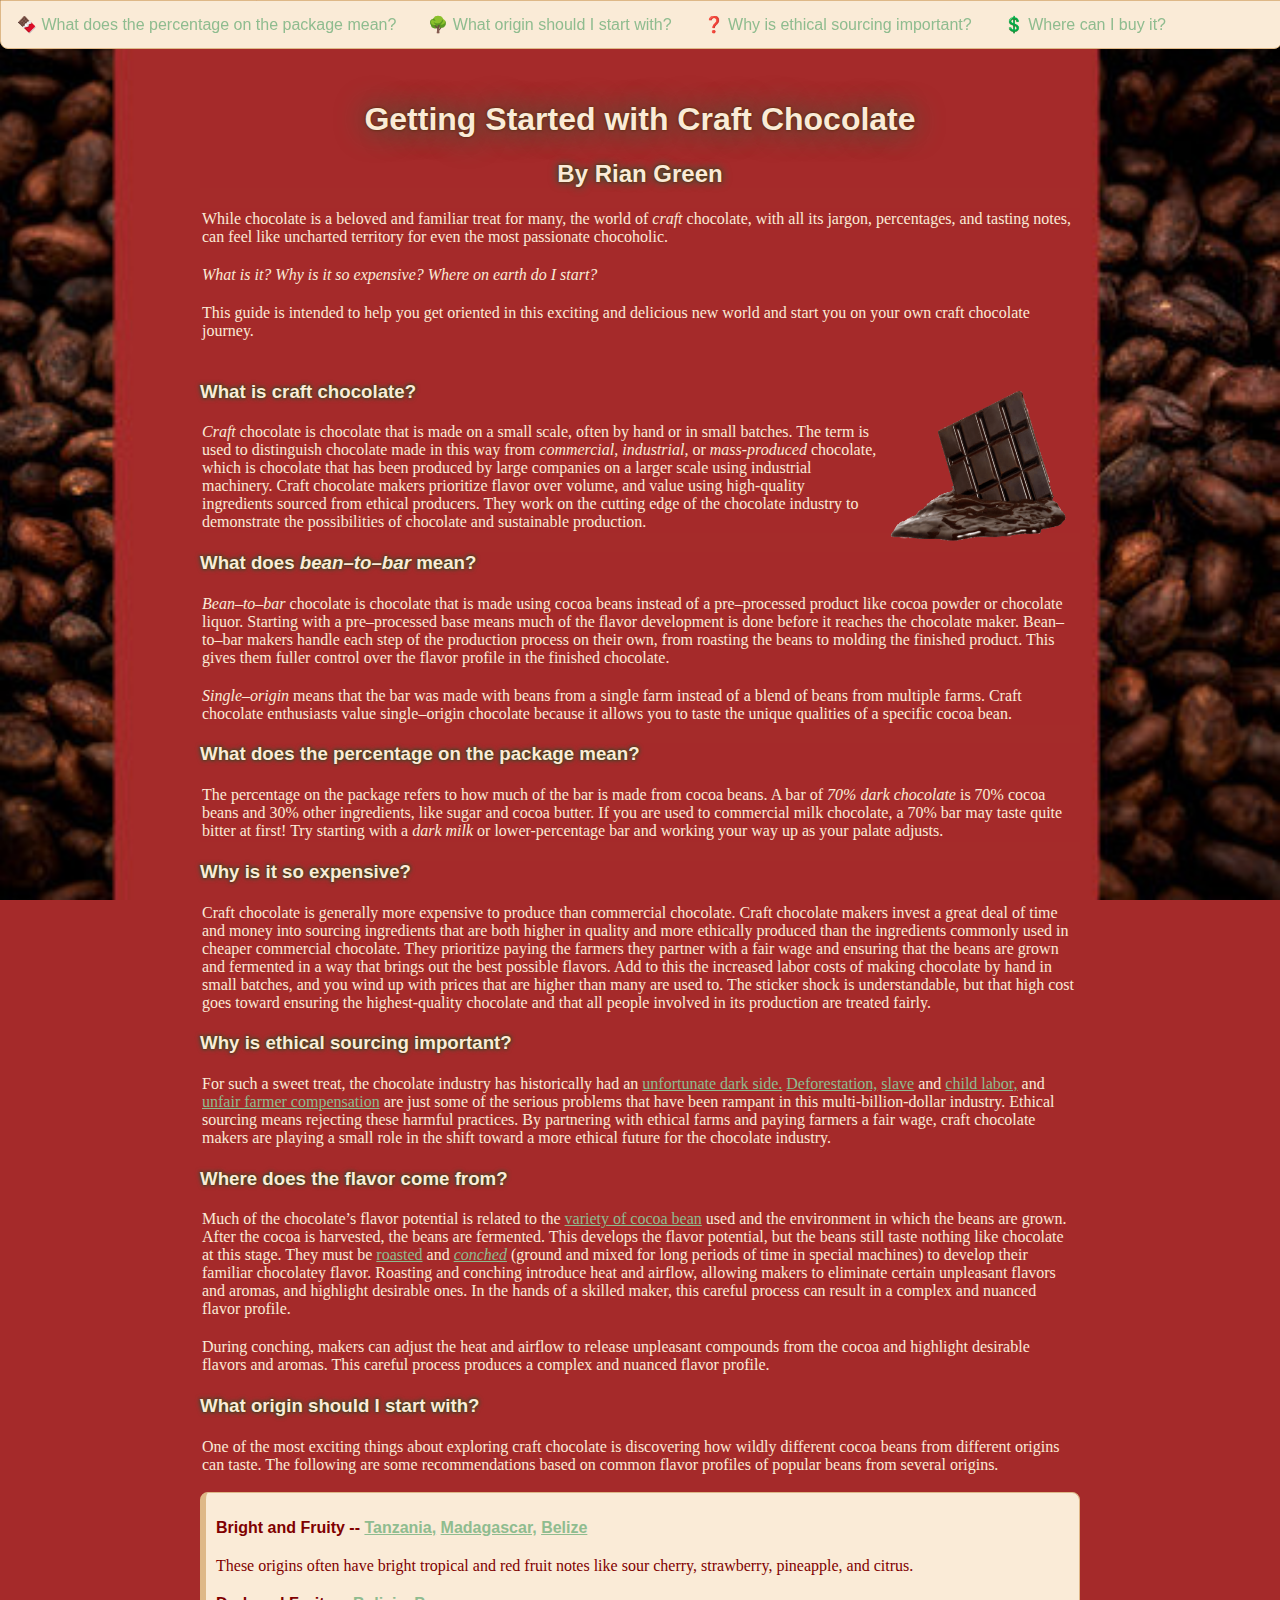
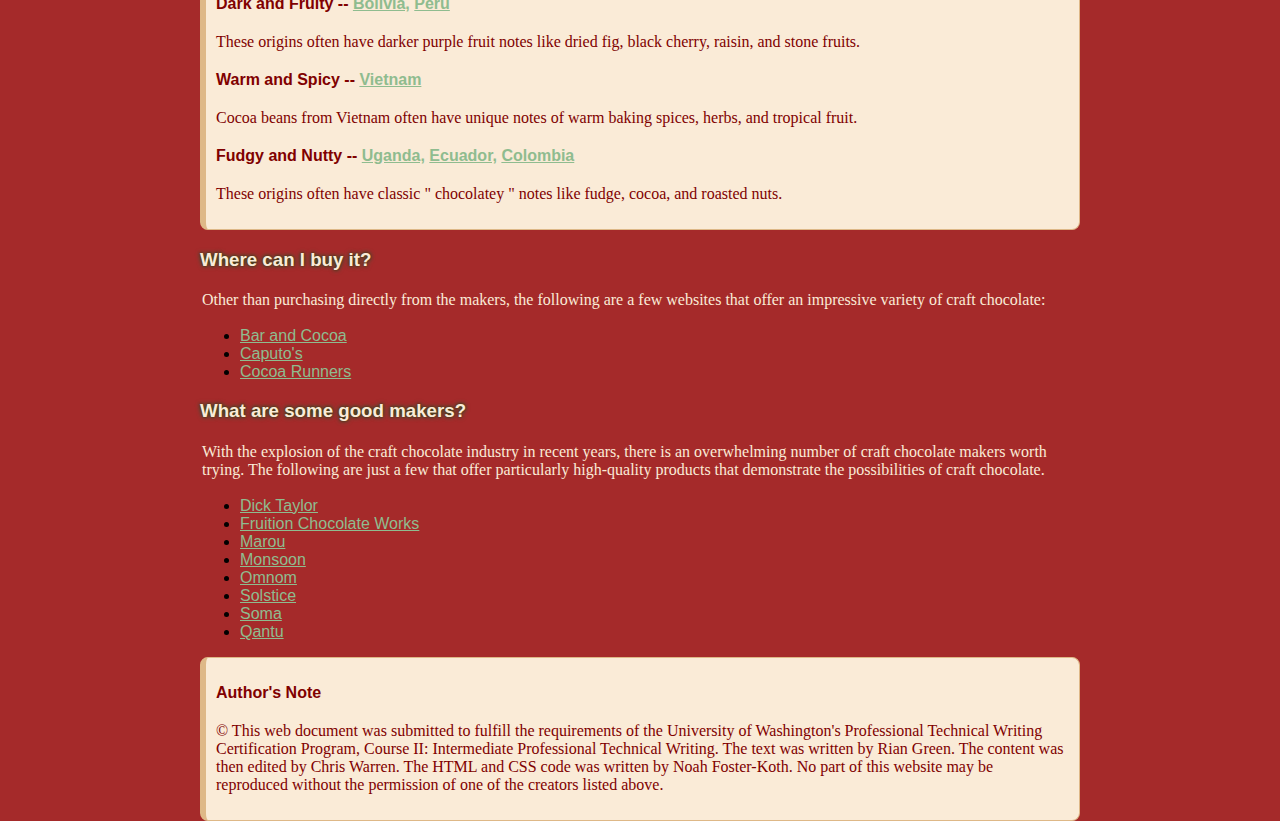
<file: index.html>
<!DOCTYPE html>
<html>
  <head>
    <title>
      Getting Started with Craft Chocolate
    </title>
    <link rel="icon" type="image/x-icon" href="images/favicon.png">
    <link rel="stylesheet" href="styles.css">
    <meta charset="UTF-8">
    <meta name="description" content="Rian Green/Chris Warren/Noah Foster-Koth">
    <meta name="keywords" content="chocolate, origin, craft, international, speciality">
    <meta name="author" content="Noah Foster-Koth">
    <meta name="viewport" content="width=device-width, initial-scale=1.0">
  </head>

  <body>
<p></p>
    <div class="basic">
	<p></p>
	<p></p>
	<p></p>
      <h1>Getting Started with Craft Chocolate</h1>
      <h2>By Rian Green</h2>
    </div>

<div class="topnav">
<a href="#C1">&#127851 What does the percentage on the package mean?</a>
<a href="#C2">&#127795 What origin should I start with?</a> 
<a href="#C3">&#10067 Why is ethical sourcing important?</a>
<a href="#C4">&#128178 Where can I buy it?</a>
</div>
	  
<div class="basic">
	   
<p>While chocolate is a beloved and familiar treat for many, the world of <em>craft</em> chocolate, with all 
	its jargon, percentages, and tasting notes, can feel like uncharted territory for even the most passionate 
	chocoholic.</p>

<p><em>What is it? Why is it so expensive? Where on earth do I start? </em></p>

<p>This guide is intended to help you get oriented in this exciting and delicious new world and start you on your 
	own craft chocolate journey. </p>

<p><img src="images/Chocolate Bar Melting.jpeg" alt="chocolate bar melting" style="float:right;width:200px;height:200px;></p>

</div>
	  
<div class="basic">
<h3>What is craft chocolate? </h3>
<p><em>Craft</em> chocolate is chocolate that is made on a small scale, often by hand or in small batches. The term is used to distinguish chocolate made in this way from <em>commercial, </em><em>industrial,</em> or <em>mass-produced</em> chocolate, which is chocolate that has been produced by large companies on a larger scale using industrial machinery. Craft chocolate makers prioritize flavor over volume, and value using high-quality ingredients sourced from ethical producers. They work on the cutting edge of the chocolate industry to demonstrate the possibilities of chocolate and sustainable production.</p>
</div>

<div class="basic">
<h3>What does <em>bean&#8211to&#8211bar</em> mean? </h3>
<p><em>Bean&#8211to&#8211bar</em> chocolate is chocolate that is made using cocoa beans instead of a pre&#8211processed product like cocoa powder or chocolate liquor. Starting with a pre&#8211processed base means much of the flavor development is done before it reaches the chocolate maker. Bean&#8211to&#8211bar makers handle each step of the production process on their own, from roasting the beans to molding the finished product. This gives them fuller control over the flavor profile in the finished chocolate.</p>
<p id="C1"><em>Single&#8211origin</em> means that the bar was made with beans from a single farm instead of a blend of beans from multiple farms. Craft chocolate enthusiasts value single&#8211origin chocolate because it allows you to taste the unique qualities of a specific cocoa bean.</p>
</div>
	
<div class="basic">
<h3>What does the percentage on the package mean?</h3>
<p>The percentage on the package refers to how much of the bar is made from cocoa beans. A bar of <em>70&#37 dark chocolate</em> is 70&#37 cocoa beans and 30&#37 other ingredients, like sugar and cocoa butter. 
If you are used to commercial milk chocolate, a 70&#37 bar may taste quite bitter at first! Try starting with a <em>dark milk</em> or lower-percentage bar and working your way up as your palate adjusts.
</p>
</div>

<div class="basic">
<h3>Why is it so expensive?</h3>
<p id="C3">Craft chocolate is generally more expensive to produce than commercial chocolate. Craft chocolate makers invest a great deal of time and money into sourcing ingredients that are both higher in quality and more ethically produced than the ingredients commonly used in cheaper commercial chocolate. They prioritize paying the farmers they partner with a fair wage and ensuring that the beans are grown and fermented in a way that brings out the best possible flavors. Add to this the increased labor costs of making chocolate by hand in small batches, and you wind up with prices that are higher than many are used to. The sticker shock is understandable, but that high cost goes toward ensuring the highest-quality chocolate and that all people involved in its production are treated fairly.</p>
</div>

<div class="basic">
<h3>Why is ethical sourcing important?</h3>
<p>For such a sweet treat, the chocolate industry has historically had an <a href="https://fairworldproject.org/wp-content/uploads/2019/08/Issue19-ChocolateUnwrapped-op.jpg" target="_blank">unfortunate dark side.</a> <a href="https://international.nwf.org/cocoa-and-deforestation/" target="_blank">Deforestation,</a> <a href="https://foodispower.org/human-labor-slavery/slavery-chocolate/" target="_blank">slave</a> and <a href="https://www.dol.gov/agencies/ilab/our-work/child-forced-labor-trafficking/child-labor-cocoa" target="_blank">child labor,</a> and <a href="https://www.fairtrade.net/news/cocoa-farmers-dont-earn-a-living-income-government-role" target="_blank">unfair farmer compensation</a> are just some of the serious problems that have been rampant in this multi-billion-dollar industry. Ethical sourcing means rejecting these harmful practices. By partnering with ethical farms and paying farmers a fair wage, craft chocolate makers are playing a small role in the shift toward a more ethical future for the chocolate industry.</p></div> 

	  <div class="basic">
<h3> Where does the flavor come from? </h3>
<p>Much of the chocolate’s flavor potential is related to the <a href="https://barandcocoa.com/pages/varieties-of-cocoa-beans" target="_blank">variety of cocoa bean</a> used and the environment in which the beans are grown. After the cocoa is harvested, the beans are fermented. This develops the flavor potential, but the beans still taste nothing like chocolate at this stage. They must be <a href="https://chocolatealchemy.com/cocoa-bean-roasting" target="_blank">roasted</a> and <a href="https://thechocolatelife.com/ama-ask-me-anything-about-cocoa-or-chocolate-8-what-is-conching/" target="_blank"><em>conched</em></a> (ground and mixed for long periods of time in special machines) to develop their familiar chocolatey flavor. Roasting and conching introduce heat and airflow, allowing makers to eliminate certain unpleasant flavors and aromas, and highlight desirable ones. In the hands of a skilled maker, this careful process can result in a complex and nuanced flavor profile.</p>

<p id="C2">During conching, makers can adjust the heat and airflow to release unpleasant compounds from the cocoa and highlight desirable flavors and aromas. This careful process produces a complex and nuanced flavor profile.</p>
	  </div> 
	  <div class="basic">
<h3> What origin should I start with? </h3>
<p>One of the most exciting things about exploring craft chocolate is discovering how wildly different cocoa beans from different origins can taste. The following are some recommendations based on common flavor profiles of popular beans from several origins. 
</p>
	  </div>

<div class="origins">
<p class="originid">Bright and Fruity -- <a href="https://www.solsticechocolate.com/shop/70-tanzania-kilombero-chocolate" target="_blank">Tanzania,</a> <a href="https://www.somachocolate.com/products/madagascar-70?_pos=2&_sid=108a7c891&_ss=r&variant=28286967297" target="_blank">Madagascar,</a> <a href="https://dicktaylorchocolate.com/collections/all/products/72-belize-toldeo" target="_blank">Belize</a></p>
	<p class="origintext">These origins often have bright tropical and red fruit notes like sour cherry, strawberry, pineapple, and citrus.</p>

	<p class="originid">Dark and Fruity -- <a href="https://www.fruitionchocolateworks.com/collections/chocolate-for-sale/products/bolivia-wild-forest-74" target="_blank">Bolivia,</a> <a href="https://en.qantuchocolate.com/product-page/copie-de-chocolat-noir-morropon-70" target="_blank">Peru</a></p>
	<p class="origintext">These origins often have darker purple fruit notes like dried fig, black cherry, raisin, and stone fruits.</p>

	<p class="originid">Warm and Spicy -- <a href="https://www.marouchocolate.com/products/wallpaper-limited-tien-giang-80-bar" target="_blank">Vietnam</a></p>
	<p class="origintext">Cocoa beans from Vietnam often have unique notes of warm baking spices, herbs, and tropical fruit.</p>

	<p class="originid">Fudgy and Nutty -- <a href="https://www.somachocolate.com/collections/bars-origin/products/semuliki-70?variant=42433106968743" target="_blank">Uganda,</a> <a href="https://ritualchocolate.com/products/ecuador-76" target="_blank">Ecuador,</a> <a href="https://www.fruitionchocolateworks.com/collections/chocolate-for-sale/products/85darkchocolate" target="_blank">Colombia</a></p>
	<p id="C4" class="origintext">These origins often have classic &#x0022 chocolatey &#x0022 notes like fudge, cocoa, and roasted nuts.</p>

</div>

	<div class="basic">
<h3> Where can I buy it? </h3>
<p>Other than purchasing directly from the makers, the following are a few websites that offer an impressive variety of craft chocolate:</p>
<ul>
	<li>
		<a href="https://barandcocoa.com/">Bar and Cocoa</a>
	</li>
	<li>
		<a href="https://caputos.com/">Caputo's</a>
	</li>
	<li>
		<a href="https://cocoarunners.com/">Cocoa Runners</a>
	</li>
</ul>
	</div>

	<div class="basic">
<h3> What are some good makers? </h3>
<p>With the explosion of the craft chocolate industry in recent years, there is an overwhelming number of craft chocolate makers worth trying. The following are just a few that offer particularly high-quality products that demonstrate the possibilities of craft chocolate.</p>
<ul>
	<li>
	<a href="https://dicktaylorchocolate.com/" target="_blank">Dick Taylor</a>
	</li>
	<li>
	<a href="https://www.fruitionchocolateworks.com/" target="_blank">Fruition Chocolate Works</a>
	</li>
	<li>
	<a href="https://www.marouchocolate.com/" target="_blank">Marou</a>
	</li>
	<li>
	<a href="https://monsoonchocolate.com/" target="_blank">Monsoon</a>
	</li>
	<li>
	<a href="https://omnomchocolate.com/" target="_blank">Omnom</a>
	</li>
	<li>
	<a href="https://www.solsticechocolate.com/" target="_blank">Solstice</a>
	</li>
	<li>
	<a href="https://www.somachocolate.com/" target="_blank">Soma</a>
	</li>
	<li>
	<a href="https://en.qantuchocolate.com/" target="_blank">Qantu</a>
	</li>
</ul>	
	</div>
														    																							    
    <div class="footer">
	<p class="footerintro">Author's Note</p>
      <p class="footertext"> &#169 This web document was submitted to fulfill the requirements of the University of Washington's Professional Technical Writing Certification Program, Course II: Intermediate Professional Technical Writing. The text was written by Rian Green. The content was then edited by Chris Warren. The HTML and CSS code was written by Noah Foster-Koth. No part of this website may be reproduced without the permission of one of the creators listed above.</em></p>
    </div>
	  
  </body>

</html>
</file>
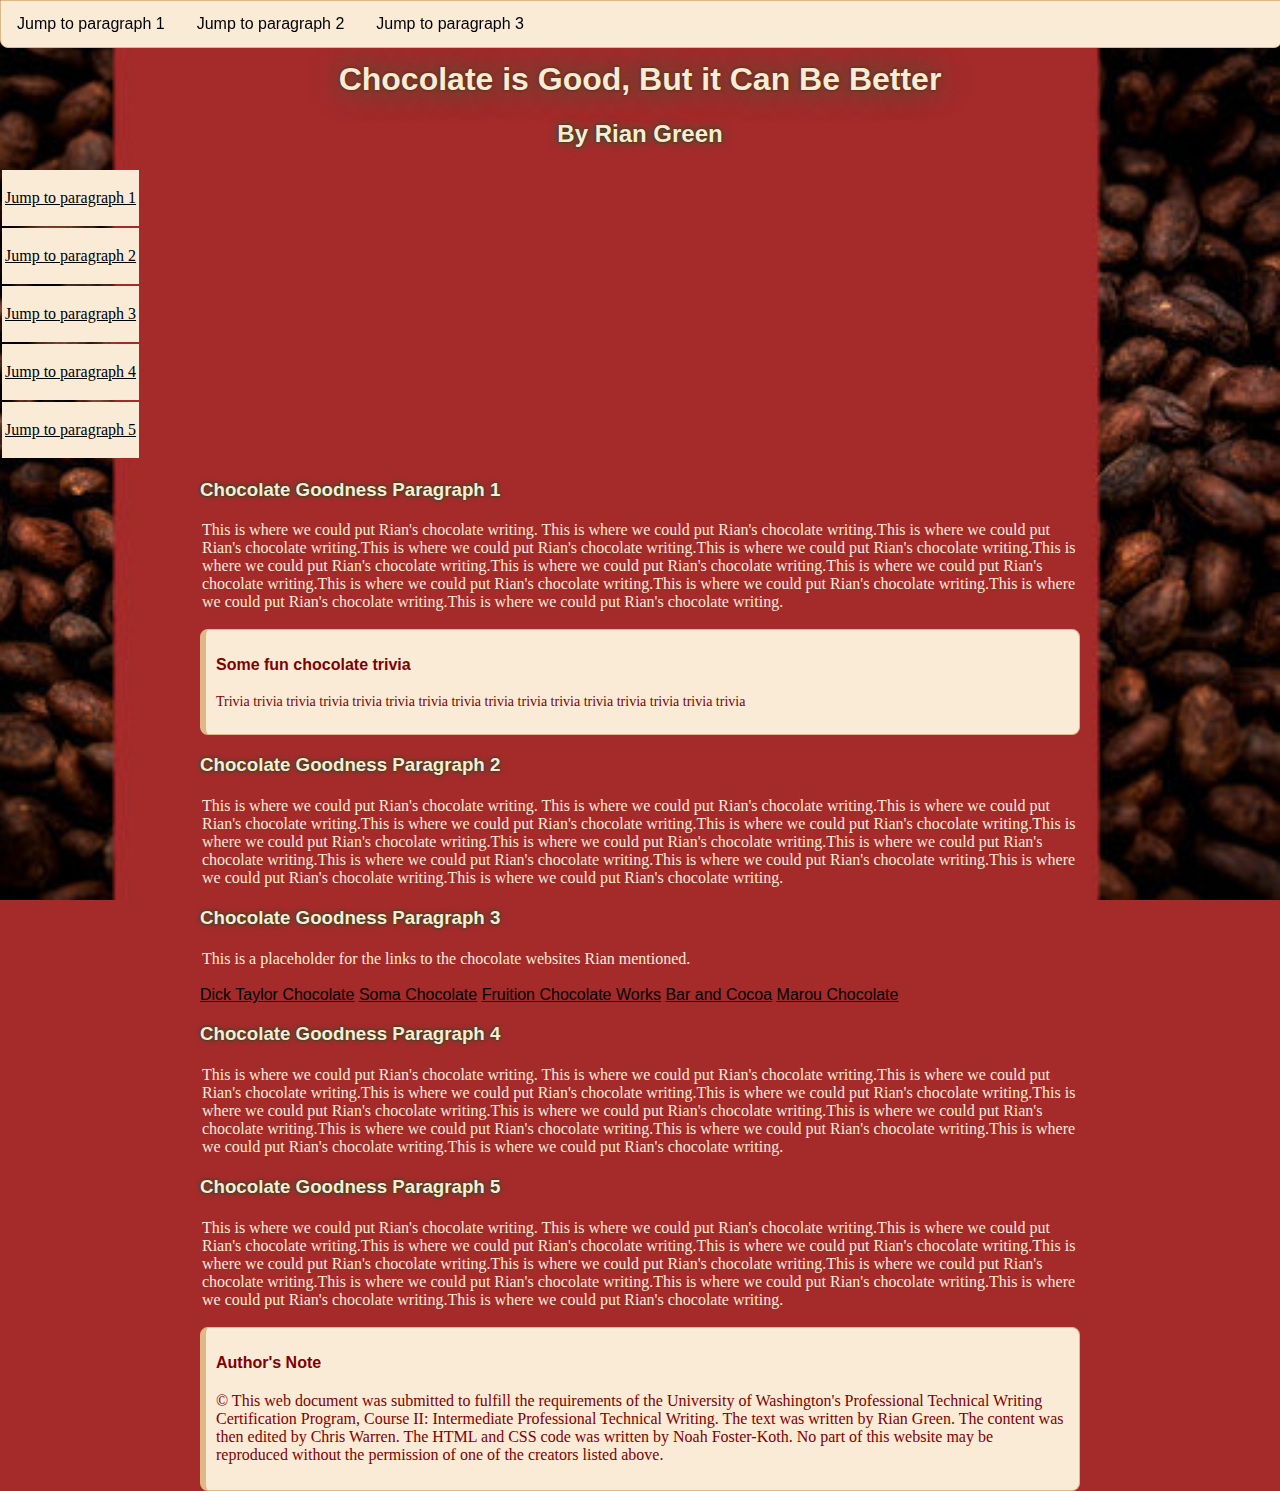
<file: Wonka_index.html>
<!DOCTYPE html>
<html>
  <head>
    <title>
      Chocolate Project
    </title>
<!-- Favicon help -->
    <link rel="icon" type="image/x-icon" href="images/favicon.png">
    <link rel="stylesheet" href="Wonka_styles.css">
    <meta charset="UTF-8">
    <meta name="description" content="Rian Green/Chris Warren/Noah Foster-Koth">
    <!-- I need to edit these keywords, but these will work for placeholders -->
    <meta name="keywords" content="chocolate, writing, refined">
    <meta name="author" content="Noah Foster-Koth">
    <meta name="viewport" content="width=device-width, initial-scale=1.0">
  </head>

  <body>
<p></p>
    <div class="basic">
	<p></p>
      <h1>Chocolate is Good, But it Can Be Better</h1>
      <h2>By Rian Green</h2>
    </div>

<div class="topnav">
<a href="#C1">Jump to paragraph 1</a>
<a href="#C2">Jump to paragraph 2</a>
<a href="#C3">Jump to paragraph 3</a>
</div>

<table>
	<tr>
		<td>
<p><a href="#C1">Jump to paragraph 1</a></p>
		</td>
	</tr>

	<tr>
		<td>
<p><a href="#C2">Jump to paragraph 2</a></p>
		</td>
	</tr>

	<tr>
		<td>
<p><a href="#C3">Jump to paragraph 3</a></p>
		</td>
	</tr>

	<tr>
		<td>
<p><a href="#C4">Jump to paragraph 4</a></p>
		</td>
	</tr>

	<tr>
		<td>
<p><a href="#C5">Jump to paragraph 5</a></p>
		</td>
	</tr>

</table>
</div>

<div class="basic">
<h3 id="C1">Chocolate Goodness Paragraph 1 </h3>
<p>This is where we could put Rian's chocolate writing. This is where we could put Rian's chocolate writing.This is where we could put Rian's chocolate writing.This is where we could put Rian's chocolate writing.This is where we could put Rian's chocolate writing.This is where we could put Rian's chocolate writing.This is where we could put Rian's chocolate writing.This is where we could put Rian's chocolate writing.This is where we could put Rian's chocolate writing.This is where we could put Rian's chocolate writing.This is where we could put Rian's chocolate writing.This is where we could put Rian's chocolate writing.</p>
</div>
      
<div class="funfact">
      <p class="funintro"> Some fun chocolate trivia </p>
      <p class="funtext"> Trivia trivia trivia trivia trivia trivia trivia trivia trivia trivia trivia trivia trivia trivia trivia trivia</p>
</div>

<div class="basic">
<h3 id="C2">Chocolate Goodness Paragraph 2 </h3>
<p>This is where we could put Rian's chocolate writing. This is where we could put Rian's chocolate writing.This is where we could put Rian's chocolate writing.This is where we could put Rian's chocolate writing.This is where we could put Rian's chocolate writing.This is where we could put Rian's chocolate writing.This is where we could put Rian's chocolate writing.This is where we could put Rian's chocolate writing.This is where we could put Rian's chocolate writing.This is where we could put Rian's chocolate writing.This is where we could put Rian's chocolate writing.This is where we could put Rian's chocolate writing.</p>
</div>

<div class="basic">
<h3 id="C3">Chocolate Goodness Paragraph 3 </h3>
<p>This is a placeholder for the links to the chocolate websites Rian mentioned.</p>
<a href="https://dicktaylorchocolate.com/" target="_blank">Dick Taylor Chocolate</a>
<a href="https://www.somachocolate.com/" target="_blank">Soma Chocolate</a>
<a href="https://www.fruitionchocolateworks.com/" target="_blank">Fruition Chocolate Works</a>
<a href="https://barandcocoa.com/" target="_blank">Bar and Cocoa</a>
<a href="https:www.marouchocolate.com/" target="_blank">Marou Chocolate</a>

</div>

<div class="basic">
<h3 id="C4">Chocolate Goodness Paragraph 4 </h3>
<p>This is where we could put Rian's chocolate writing. This is where we could put Rian's chocolate writing.This is where we could put Rian's chocolate writing.This is where we could put Rian's chocolate writing.This is where we could put Rian's chocolate writing.This is where we could put Rian's chocolate writing.This is where we could put Rian's chocolate writing.This is where we could put Rian's chocolate writing.This is where we could put Rian's chocolate writing.This is where we could put Rian's chocolate writing.This is where we could put Rian's chocolate writing.This is where we could put Rian's chocolate writing.</p>
</div>

<div class="basic">
<h3 id="C5">Chocolate Goodness Paragraph 5 </h3>
<p>This is where we could put Rian's chocolate writing. This is where we could put Rian's chocolate writing.This is where we could put Rian's chocolate writing.This is where we could put Rian's chocolate writing.This is where we could put Rian's chocolate writing.This is where we could put Rian's chocolate writing.This is where we could put Rian's chocolate writing.This is where we could put Rian's chocolate writing.This is where we could put Rian's chocolate writing.This is where we could put Rian's chocolate writing.This is where we could put Rian's chocolate writing.This is where we could put Rian's chocolate writing.</p>
</div>

    
    <div class="footer">
	<p class="footerintro">Author's Note</p>
      <p class="footertext"> &#169 This web document was submitted to fulfill the requirements of the University of Washington's Professional Technical Writing Certification Program, Course II: Intermediate Professional Technical Writing. The text was written by Rian Green. The content was then edited by Chris Warren. The HTML and CSS code was written by Noah Foster-Koth. No part of this website may be reproduced without the permission of one of the creators listed above.</em></p>
    </div>
  </body>

</html>
</file>
<file: styles.css>
/* General h1 Styles */

a:link {
	color: #8FBC8F;
	background-color: transparent;
	text-decoration: underline;}

a:visited {
	color: #8FBC8F;
	background-color: transparent;
	text-decoration: underline;
 	}

a:hover {
	color: #BDB76B;
	background-color: transparent;
	text-decoration: bold;}

a:active {
	color: red;
	background-color: transparent;
	text-decoration: bold;}


h1 { 
  text-align: center;
  text-shadow: 0 0 3px #462701, 0 0 30px #00754A; 
    color: #FAEBD7;
	font-family: "Trebuchet MS", Helvetica, sans-serif;
   }

h2 { 
  text-align: center; 
  text-shadow: 0 0 3px #462701, 0 0 10px #00754A; 
    color: #FAEBD7;
	font-family: "Trebuchet MS", Helvetica, sans-serif;
   }

h3, h4, h5, h6 { 
  text-align: left; 
  text-shadow: 0 0 3px #462701, 0 0 5px #00754A; 
    color: #FAEBD7;
	font-family: "Trebuchet MS", Helvetica, sans-serif;
   }

/* General Paragraph Styles */

p {
	text-align: left;
	font-family: "Garamond", Times, serif;
	color: #FAEBD7;
	font-size: 1.875 em; 
	padding: 2px;
}

body {
	background-image: url('images/cocoabean_recolored.jpg');
	background-color: brown;
	background-repeat: no-repeat;
	background-position: right top;
	background-attachment: fixed;
	background-size: cover;
	margin: 0;
}

div {
text-align: left;
margin: 0px 200px 0px 200px;
}

div.basic {
	background-color: brown;
	font-family: "Trebuchet MS", Helvetica, sans-serif;
	font-color: #FAEBD7;
	font-size: 1.875 em;
}

div.footer {
	background-color: #FAEBD7; 
	border-style: solid;
	border-radius: 8px 8px 8px 8px;
	border-color: burlyWood;
	border-width: 1px 1px 1px 6px;
	color: #FAEBD7;
	padding: 8px;	
}

list {
	text-align: center;
    color: #FAEBD7;
	font-family: "Trebuchet MS", Helvetica, sans-serif;
}

p.footerintro {
	text-align: left;
	font-family: "Trebuchet MS", Helvetica, sans-serif;
	color: maroon;
	font-size: 1.875 em;
	font-weight: bold;
}

p.footertext {
	text-align: left;
	font-family: "Garamond", Times, serif;
	color: maroon;
	font-size: 1.875 em;
	font-weight: light;
}

div.origins {

	background-color: #FAEBD7; 
	border-style: solid;
	border-radius: 8px 8px 8px 8px;
	border-color: burlyWood;
	border-width: 1px 1px 1px 6px;
	color: #FAEBD7;
	padding: 8px;	
}


p.originintro {
	text-align: left;
	font-family: "Trebuchet MS", Helvetica, sans-serif;
	color: maroon;
	font-size: 1.875 em;
	font-weight: bold;
	}

p.origintext {
	text-align: left;
	font-family: "Garamond", Times, serif;
	color: maroon;
	font-size: 1.875 em;

}

p.originid {
	text-align: left;
	font-family: "Trebuchet MS", Helvetica, sans-serif;
	color: maroon;
	font-size: 1.5 em;
	font-weight: bold;
}

td.chocolatelinks:hover {
background-color: burlyWood;
color: #FAEBD7;

}
.topnav {
overflow: hidden;
background-color: #333

border: 1px solid;
border-collapse: collapse; 
background-color: #FAEBD7; 
border-style: solid;
border-radius: 0px 0px 8px 8px;
border-color: burlyWood;
border-width: 1px 1px 1px 1px;
color: brown;
font-family: "Trebuchet MS", Helvetica, sans-serif;	
position: fixed;
top: 0;
width: 100%;

margin: 0;
padding: 0;
}

.topnav a {

float: left;
display: block;
color: #brown;
text-align: center;
padding: 14px 16px;
text-decoration: none;

}

.topnav a:hover {
background-color: burlyWood;
color: #FAEBD7;

}

td {
background-color: #FAEBD7; 
}

/* General Div Styles */
div {
  			background-image: url ("cocoabean_recolored.jpg");
			background-repeat: no-repeat;
			background-position: center;
			background-attachment: scroll;
			font-family: "Times New Roman", Times, serif;

<img src="cocoabean_recolored.jpg" alt="background image of cocoa beans">
}
</file>
<file: Wonka_styles.css>
/* General h1 Styles */

a:link {
	color: black;
	background-color: transparent;
	text-decoration: underline;}

a:visited {
	color: #8FBC8F;
	background-color: transparent;
	text-decoration: none;
 	}

a:hover {
	color: #BDB76B;
	background-color: transparent;
	text-decoration: bold;}

a:active {
	color: red;
	background-color: transparent;
	text-decoration: bold;}


h1 { 
  text-align: center;
  text-shadow: 0 0 3px #462701, 0 0 30px #00754A; 
    color: #FAEBD7;
	font-family: "Trebuchet MS", Helvetica, sans-serif;
   }

h2 { 
  text-align: center; 
  text-shadow: 0 0 3px #462701, 0 0 10px #00754A; 
    color: #FAEBD7;
	font-family: "Trebuchet MS", Helvetica, sans-serif;
   }

h3, h4, h5, h6 { 
  text-align: left; 
  text-shadow: 0 0 3px #462701, 0 0 5px #00754A; 
    color: #FAEBD7;
	font-family: "Trebuchet MS", Helvetica, sans-serif;
   }

/* General Paragraph Styles */

p {
	text-align: left;
	font-family: "Garamond", Times, serif;
	color: #FAEBD7;
	font-size: 1.875 em; 
	padding: 2px;
}

body {
	background-image: url('images/cocoabean_recolored.jpg');
	background-color: brown;
	background-repeat: no-repeat;
	background-position: right top;
	background-attachment: fixed;
	background-size: cover;
margin: 0;
}

div {
text-align: left;
margin: 0px 200px 0px 200px;
}

div.basic {
	background-color: brown;
	font-family: "Trebuchet MS", Helvetica, sans-serif;
	font-color: #FAEBD7;
	font-size: 1.875 em;
}

div.footer {
	background-color: #FAEBD7; 
	border-style: solid;
	border-radius: 8px 8px 8px 8px;
	border-color: burlyWood;
	border-width: 1px 1px 1px 6px;
	color: #FAEBD7;
	padding: 8px;	
}

list {
	text-align: center;
    color: #FAEBD7;
	font-family: "Trebuchet MS", Helvetica, sans-serif;
}

p.footerintro {
	text-align: left;
	font-family: "Trebuchet MS", Helvetica, sans-serif;
	color: maroon;
	font-size: 1.875 em;
	font-weight: bold;
}

p.footertext {
	text-align: left;
	font-family: "Garamond", Times, serif;
	color: maroon;
	font-size: 1.875 em;
	font-weight: light;
}

div.funfact {

	background-color: #FAEBD7; 
	border-style: solid;
	border-radius: 8px 8px 8px 8px;
	border-color: burlyWood;
	border-width: 1px 1px 1px 6px;
	color: #FAEBD7;
	padding: 8px;	
}


p.funintro {
	text-align: left;
	font-family: "Trebuchet MS", Helvetica, sans-serif;
	color: maroon;
	font-size: 1.875 em;
	font-weight: bold;
	}

p.funtext {
	text-align: left;
	font-family: "Garamond", Times, serif;
	color: maroon;
	font-size: 0.875em;

}

.topnav {
overflow: hidden;
background-color: #333

border: 1px solid;
border-collapse: collapse; 
background-color: #FAEBD7; 
border-style: solid;
border-radius: 0px 0px 8px 8px;
border-color: burlyWood;
border-width: 1px 1px 1px 1px;
color: brown;
font-family: "Trebuchet MS", Helvetica, sans-serif;	
position: fixed;
top: 0;
width: 100%;

margin: 0;
padding: 0;
}

.topnav a {

float: left;
display: block;
color: #brown;
text-align: center;
padding: 14px 16px;
text-decoration: none;

}

.topnav a:hover {
background-color: burlyWood;
color: #FAEBD7;

}

td {
background-color: #FAEBD7; 
}

/* General Div Styles */
div {
  			background-image: url ("cocoabean_recolored.jpg");
			background-repeat: no-repeat;
			background-position: center;
			background-attachment: scroll;
			font-family: "Times New Roman", Times, serif;

<img src="cocoabean_recolored.jpg" alt="background image of cocoa beans">
}

/* Color to look at:  https://www.w3schools.com/cssref/css_colors.php */

/* for dee eye vee: background-color: green; 
			opacity: 0.3; 

			background-image: url ("cocoabean.jpeg");
			background-repeat: no-repeat;
			background-position: center;
			background-attachment: scroll;

*/
</file>
